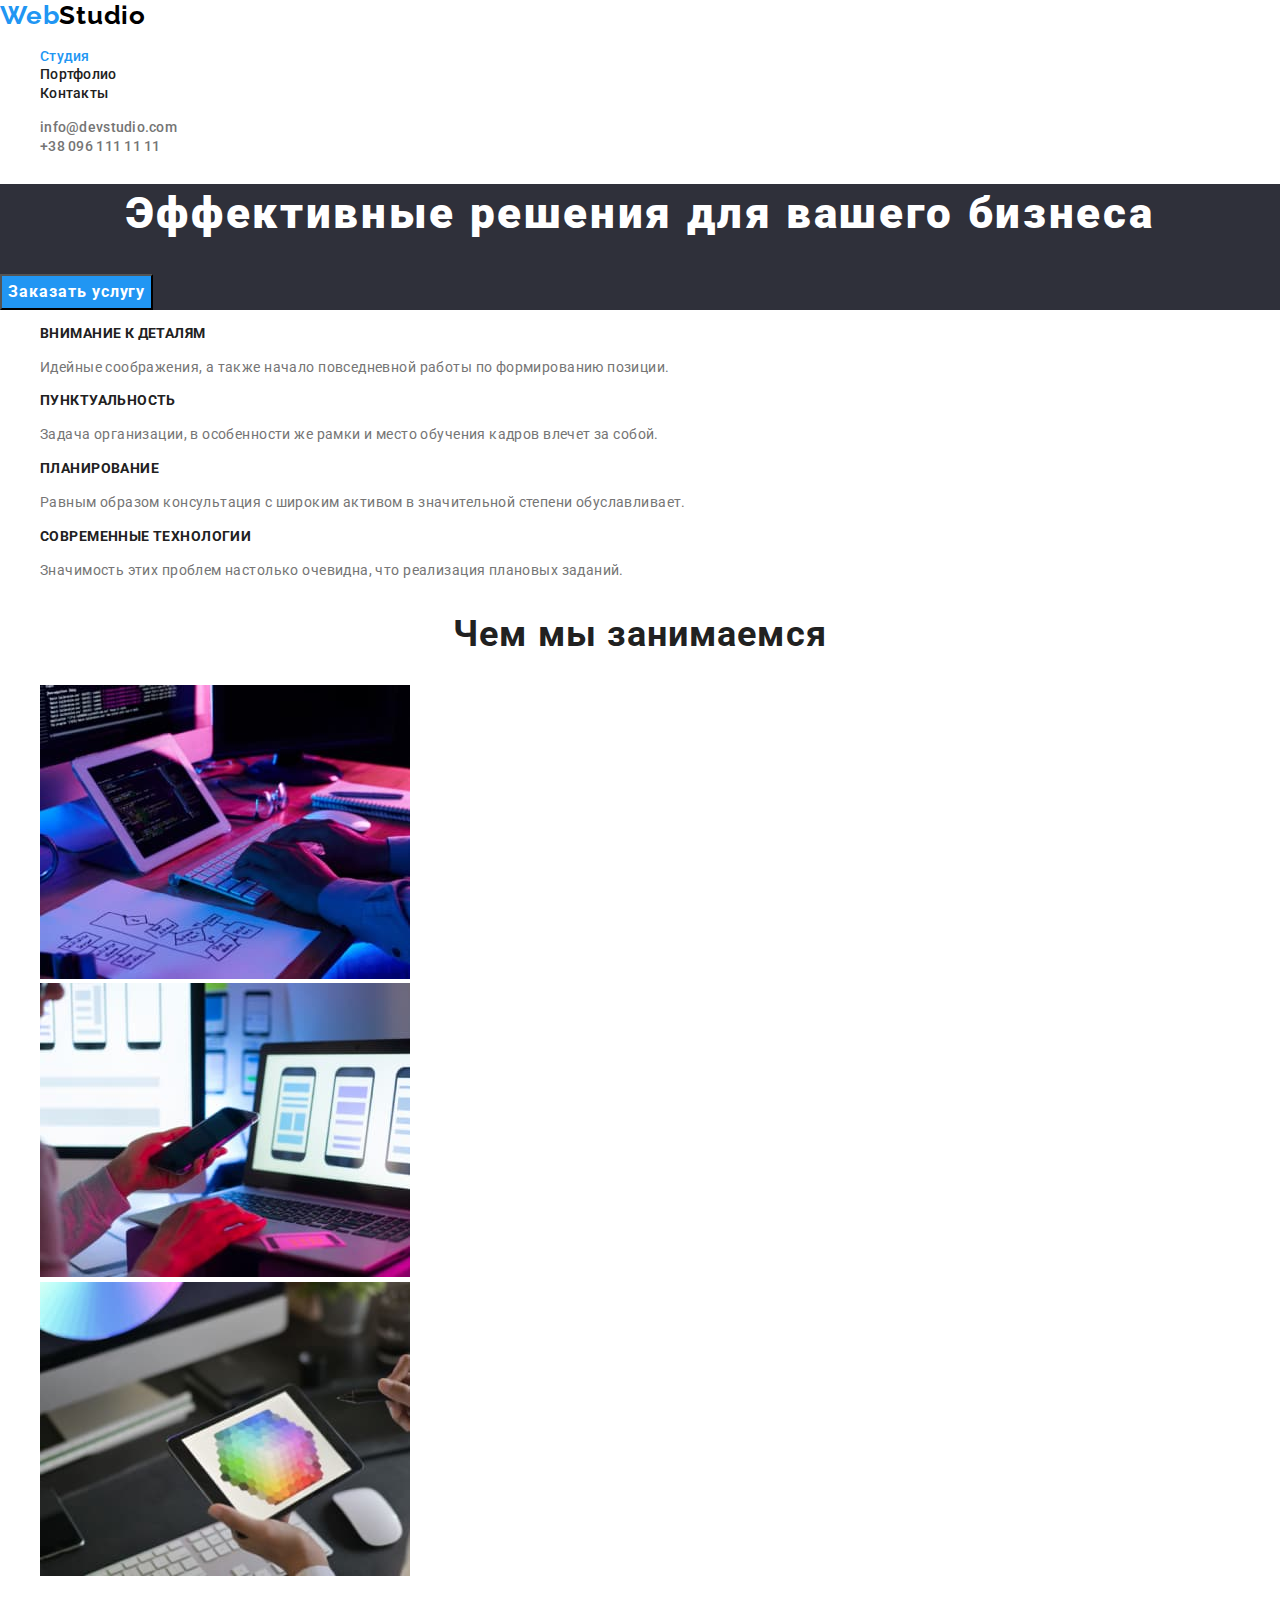
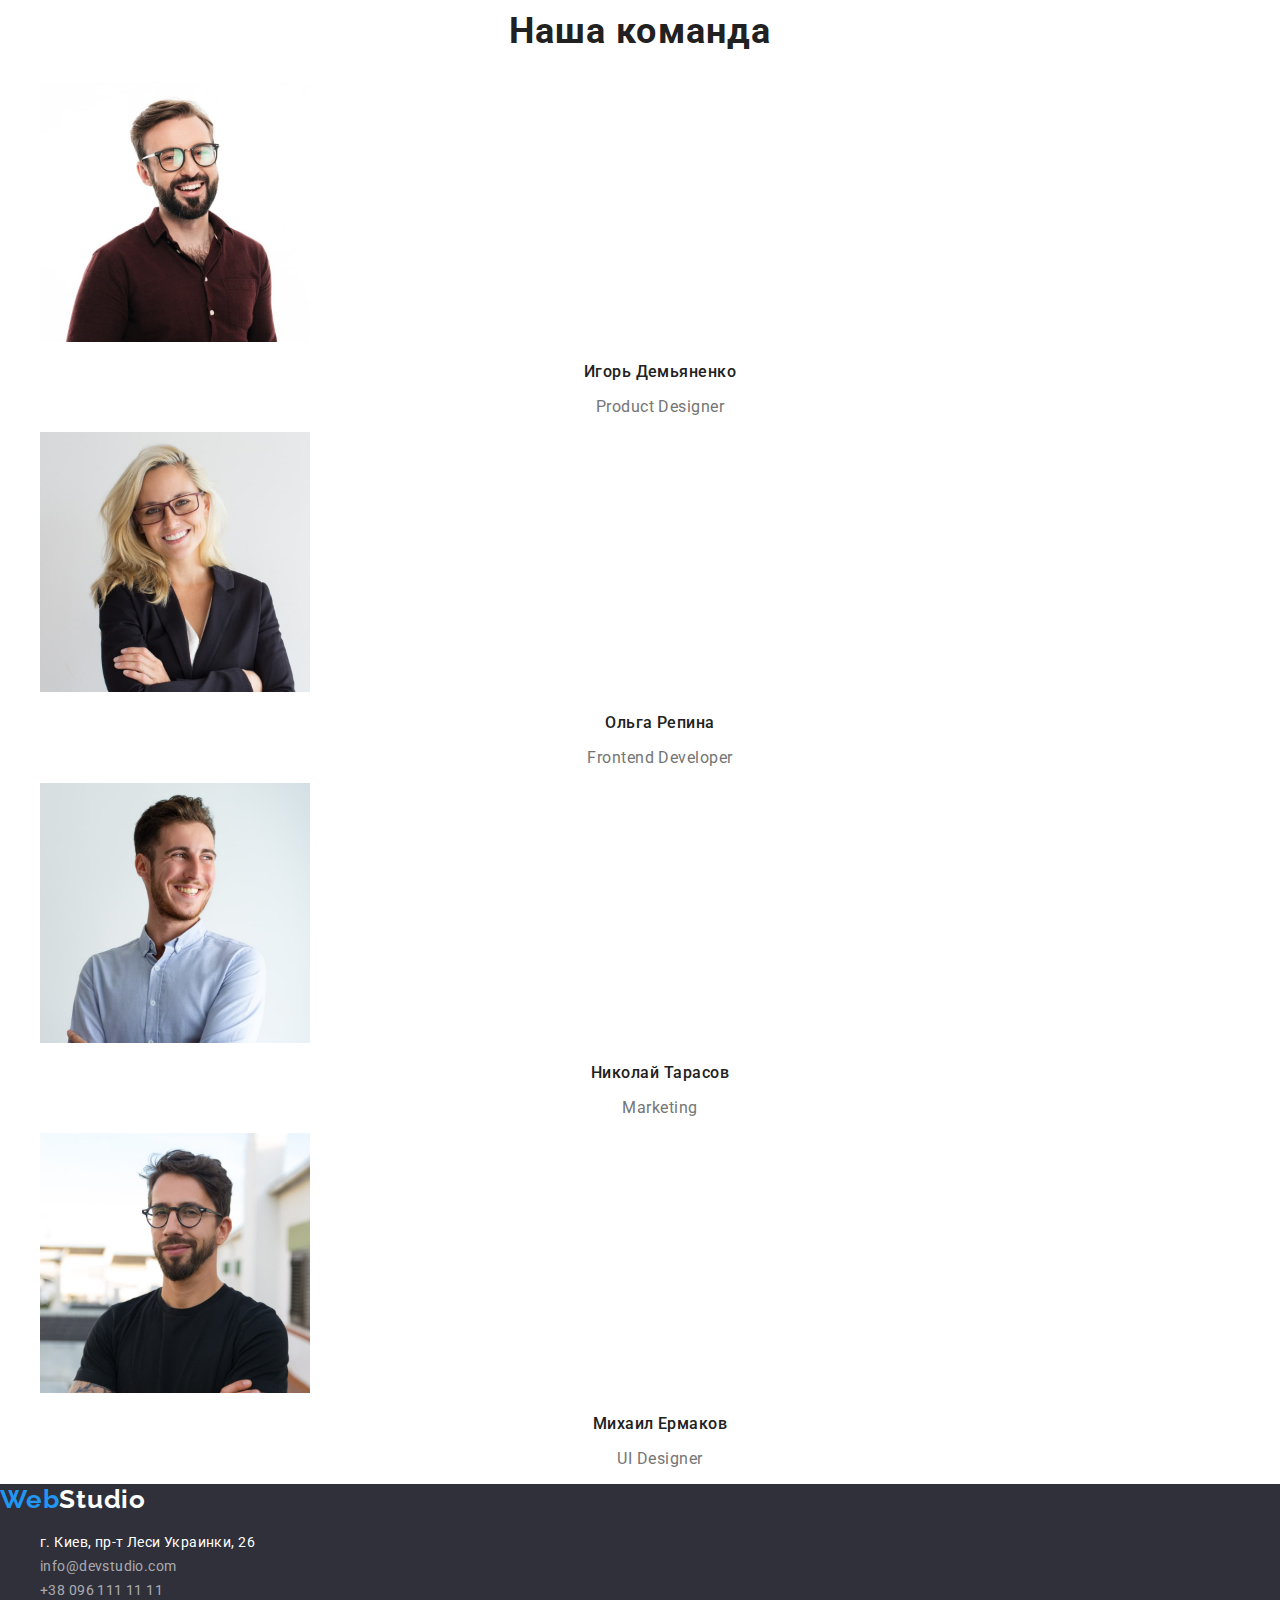
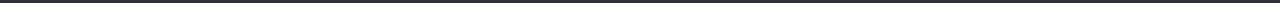
<file: index.html>
<!DOCTYPE html>
<html lang="ru">

<head>
    <meta charset="UTF-8">
    <meta http-equiv="X-UA-Compatible" content="IE=edge">
    <meta name="viewport" content="width=device-width, initial-scale=1.0">
    <title>WebStudio</title>
    <link rel="preconnect" href="https://fonts.gstatic.com">
    <link href="https://fonts.googleapis.com/css2?family=Raleway:wght@700&family=Roboto:wght@400;500;700;900&display=swap"
        rel="stylesheet">
   <link rel="stylesheet" href="https://cdnjs.cloudflare.com/ajax/libs/modern-normalize/1.0.0/modern-normalize.min.css">
   <link rel="stylesheet" href="./css/styles.css">
   </head>

<body>
    <!-- HEADER-->
    <header class="header">
        <nav class="navigation">
            <a class="logo-link link" href="./index.html"> 
                <span class="logo-first-letters">Web</span>Studio</a>
            <ul class="menu list">
                <li class="menu-item">
                    <a class="menu-link link current" href="./index.html">Студия</a>
                </li>
                <li class="menu-item">
                    <a class="menu-link link" href="./portfolio.html">Портфолио</a>
                </li>
                <li class="menu-item">
                    <a class="menu-link link" href="">Контакты</a>
                </li>
            </ul>
        </nav>
        <ul class="contacts-list list">
            <li class="contacts-item">
                <a class="contacts-link link" href="mailto:info@devstudio.com">info@devstudio.com</a>
            </li>
            <li class="contacts-item link">
                <a class="contacts-link link" href="tel:+380961111111">+38 096 111 11 11</a>
            </li>
        </ul>
    </header>

    <main>
        <section class="hero">
            <h1 class="title-hero">Эффективные решения для вашего бизнеса</h1> 
            <button class="modal-btn" type="button">Заказать услугу</button>
        </section>

        <section class="about">
            <h2 hidden>Наши преимущества</h2>
            <ul class="about-list list">
                <li class="about-list-item">
                    <h3 class="about-list-suptitle">Внимание к деталям</h3>
                    <p class="about-list-text">Идейные соображения, а также начало повседневной работы по формированию позиции.</p>
                </li>
                <li class="about-list-item">
                    <h3 class="about-list-suptitle">Пунктуальность</h3>
                    <p class="about-list-text">Задача организации, в особенности же рамки и место обучения кадров влечет за собой.</p>
                </li>
                <li class="about-list-item">
                    <h3 class="about-list-suptitle">Планирование</h3>
                    <p class="about-list-text">Равным образом консультация с широким активом в значительной степени обуславливает.</p>
                </li>
                <li class="about-list-item">
                    <h3 class="about-list-suptitle">Современные технологии</h3>
                    <p class="about-list-text">Значимость этих проблем настолько очевидна, что реализация плановых заданий.</p>
                </li>
            </ul>
        </section>
<!-- Section What we do -->
        <section>
            <h2 class="section-suptitle">Чем мы занимаемся</h2>
            <ul class="whatwedo-list list">
                <li class="whatwedo-list-img">
                    <img src="./images/wwd/img.jpg" alt="img1" width="370" height="294" />
                </li>
                <li class="whatwedo-list-img">
                    <img src="./images/wwd/img2.jpg" alt="img2" width="370" height="294" />
                </li>
                <li class="whatwedo-list-img">
                        <img src="./images/wwd/img3.jpg" alt="img3" width="370" height="294" />
                </li>
            </ul>
        </section>

        <section>
            <h2 class="section-suptitle">Наша команда</h2>
            <ul class="ourteam-list list">
                <li class="ourteam-list-item">
                    <img class="ourteam-photo" src=./images/ourteam/i_demjanenko.jpg alt="i_demjanenko" width="270" height="260">
                    <h3 class="ourteam-suptitle">Игорь Демьяненко</h3>
                    <p class="ourteam-proffesion" lang="en">Product Designer</p>
                </li>
                <li class="ourteam-list-item">
                    <img class="ourteam-photo" src=./images/ourteam/o_repina.jpg alt="o_repina" width="270" height="260">
                    <h3 class="ourteam-suptitle">Ольга Репина</h3>
                    <p class="ourteam-proffesion" lang="en">Frontend Developer</p>
                </li>
                <li class="ourteam-list-item">
                    <img class="ourteam-photo" src=./images/ourteam/n_tarasov.jpg alt="n_tarasov" width="270" height="260">
                    <h3 class="ourteam-suptitle">Николай Тарасов</h3>
                    <p class="ourteam-proffesion" lang="en">Marketing</p>
                </li>
                <li class="ourteam-list-item">
                    <img class="ourteam-photo" src=./images/ourteam/m_ermakov.jpg alt="m_ermakov" width="270" height="260">
                    <h3 class="ourteam-suptitle">Михаил Ермаков</h3>
                    <p class="ourteam-proffesion" lang="en">UI Designer</p>
                </li>
            </ul>
        </section>
    </main>

    <footer class="footers">
        <a class="logo-link link" href="./index.html">
            <span class="logo-first-letters">Web</span>Studio</a>
        <h2 hidden>Контакты</h2>
        <address>
            <ul class="footer list">
                <li class="footer-item">
                    <a class="footer-link-address link" href="https://goo.gl/maps/h9P4wYP6EdmcLFw76" target="_blank" rel="noopener noreferrer">г. Киев,
                        пр-т Леси Украинки, 26</a>
                </li>
                <li class="footer-item">
                    <a class="footer-link-mail link" href="mailto:info@devstudio.com">info@devstudio.com</a>
                </li>
                <li class="footer-item">
                    <a class="footer-link-tel link" href="tel:+380961111111">+38 096 111 11 11</a>
                </li>
            </ul>
        </address>
    </footer>
</body>

</html>
</file>
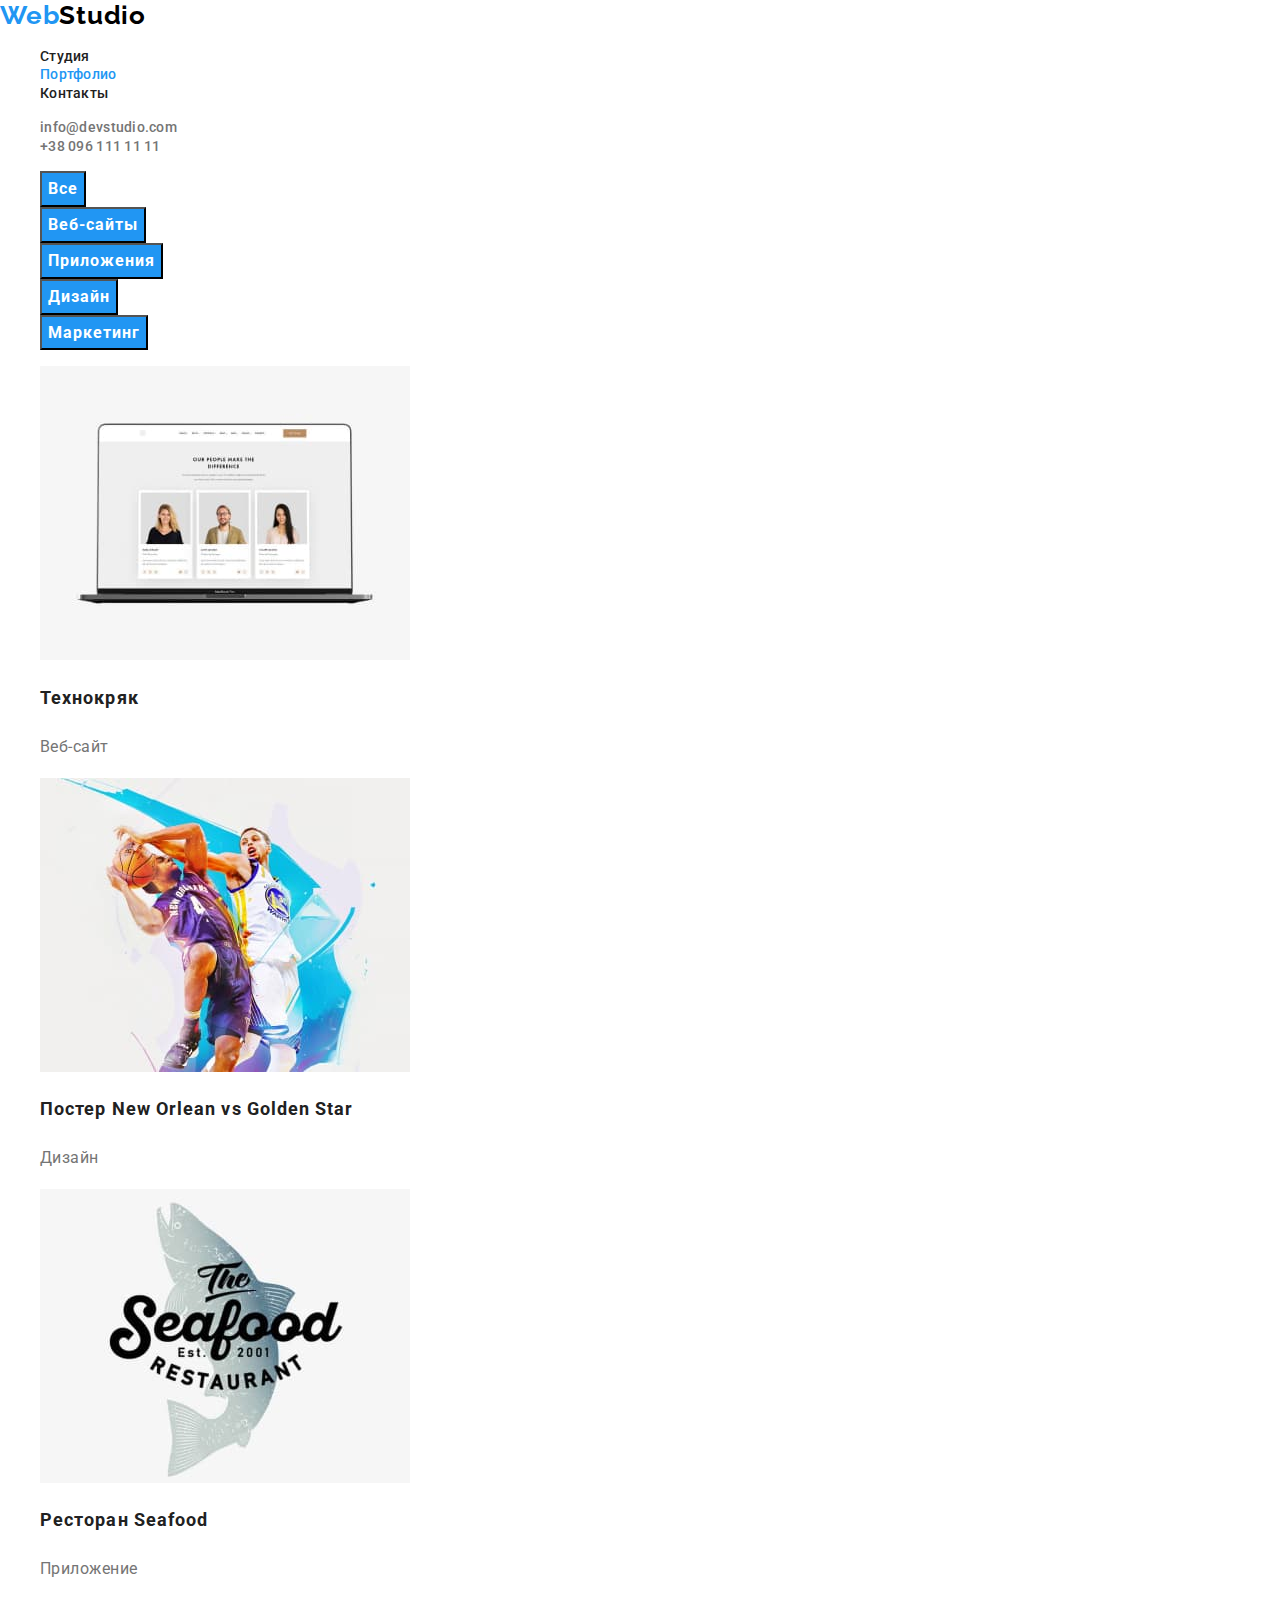
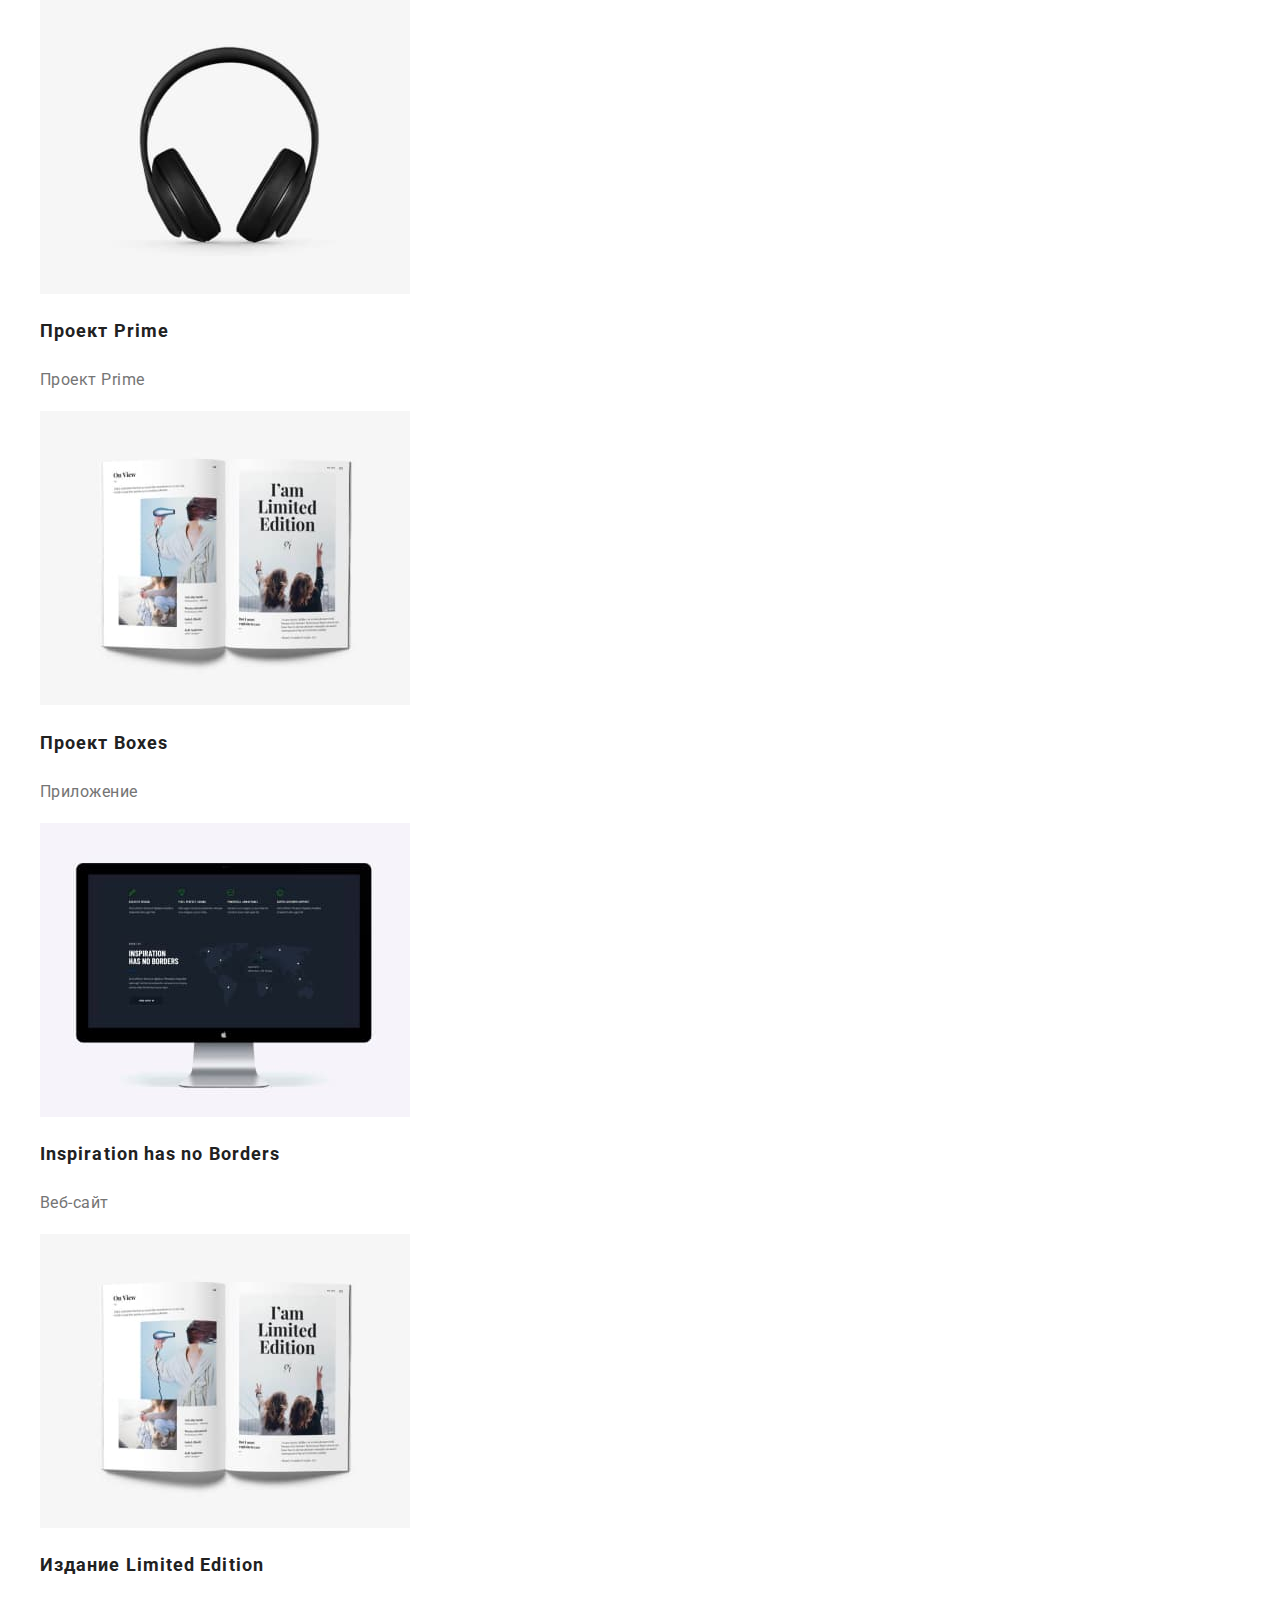
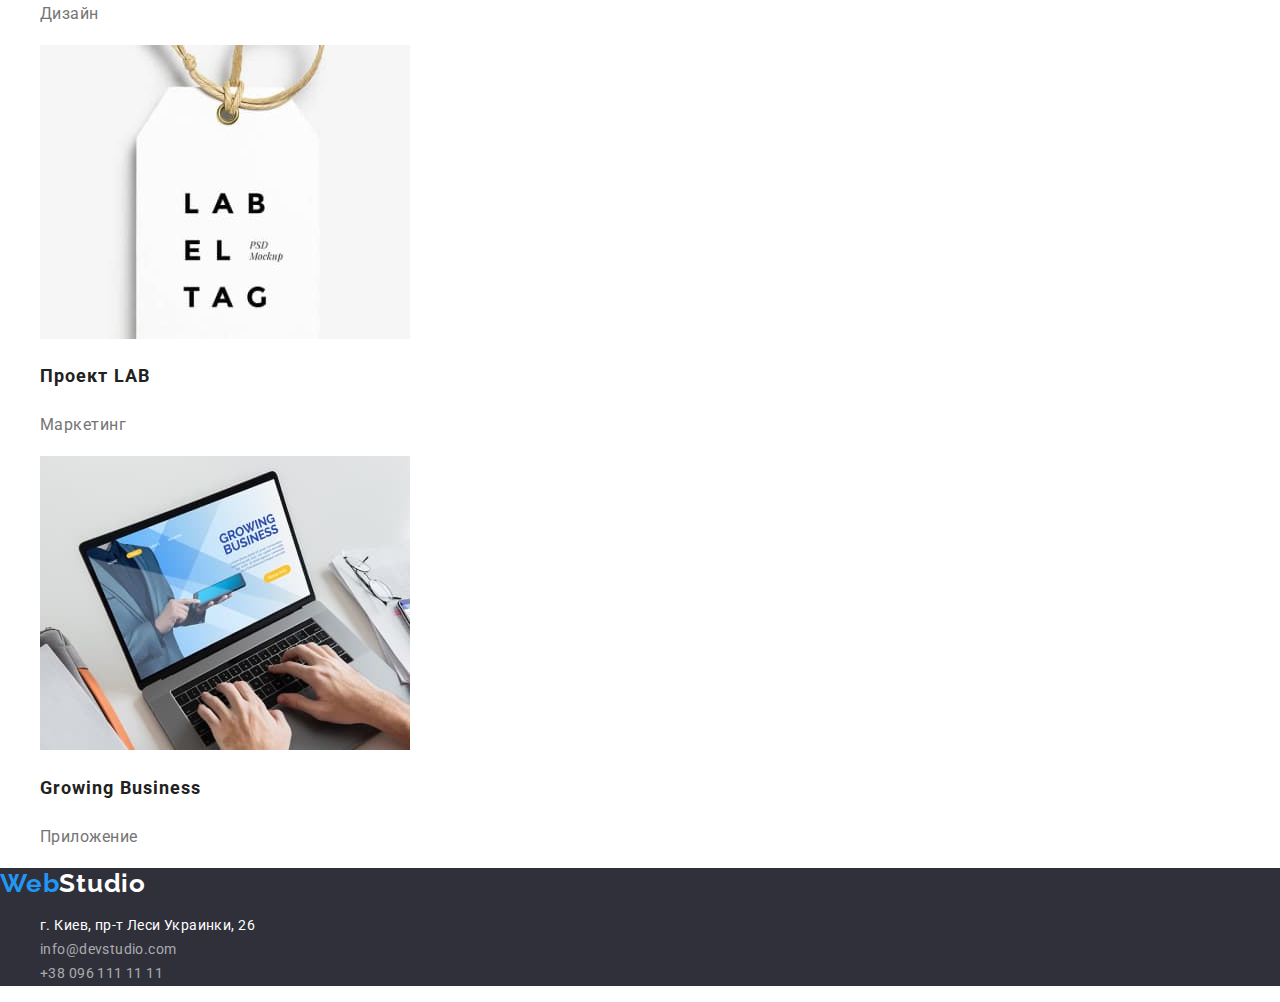
<file: portfolio.html>
<!DOCTYPE html>
<html lang="ru">

<head>
    <meta charset="UTF-8">
    <meta http-equiv="X-UA-Compatible" content="IE=edge">
    <meta name="viewport" content="width=device-width, initial-scale=1.0">
    <title>WebStudio Portfolio</title>
    <link rel="preconnect" href="https://fonts.gstatic.com">
    <link href="https://fonts.googleapis.com/css2?family=Raleway:wght@700&family=Roboto:wght@400;500;700;900&display=swap"
        rel="stylesheet">
    <link rel="stylesheet" 
        href="https://cdnjs.cloudflare.com/ajax/libs/modern-normalize/1.0.0/modern-normalize.min.css">
    <link rel="stylesheet" href="./css/styles.css">
</head>

<body>
<header class="header">
    <nav class="navigation">
        <a class="logo-link link" href="./index.html">
            <span class="logo-first-letters">Web</span>Studio</a>
        <ul class="menu list">
            <li class="menu-item">
                <a class="menu-link link" href="./index.html">Студия</a>
            </li>
            <li class="menu-item">
                <a class="menu-link link current" href="./portfolio.html">Портфолио</a>
            </li>
            <li class="menu-item">
                <a class="menu-link link" href="">Контакты</a>
            </li>
        </ul>
    </nav>
    <ul class="contacts-list list">
        <li class="contacts-item">
            <a class="contacts-link link" href="mailto:info@devstudio.com">info@devstudio.com</a>
        </li>
        <li class="contacts-item link">
            <a class="contacts-link link" href="tel:+380961111111">+38 096 111 11 11</a>
        </li>
    </ul>
</header>

    <main>
        <nav class="navigation-portfolio">
            <ul class="portfolio-menu list">
                <li class="porfolio-menu-item">
                    <button class="modal-btn" type="button">Все</button>
                </li>
                <li class="porfolio-menu-item">
                    <button class="modal-btn" type="button">Веб-сайты</button>
                </li>
                <li class="porfolio-menu-item">
                    <button class="modal-btn" type="button">Приложения</button>
                </li>
                <li class="porfolio-menu-item">
                    <button class="modal-btn" type="button">Дизайн</button>
                </li>
                <li class="porfolio-menu-item">
                    <button class="modal-btn" type="button">Маркетинг</button>
                </li>
            </ul>
        </nav>
        <section class="portfolio-presentation">
            <h1 hidden>Наши работы</h1>
            <ul class="porfolio-list list">
                <li class="portfolio-item">
                    <img class="portfolio-img" src="./images/portfolio/tehno-crack.jpg" alt="" width="370" height="294">
                    <h2 class="portfolio-suptitle">Технокряк</h2>
                    <p class="portfolio-text">Веб-сайт</p>
                </li>
                <li class="portfolio-item">
                    <img class="portfolio-img" src="./images/portfolio/poster-new-orlean.jpg" alt="" width="370" height="294">
                    <h2 class="portfolio-suptitle">Постер New Orlean vs Golden Star</h2>
                    <p class="portfolio-text">Дизайн</p>
                </li>
                <li class="portfolio-item">
                    <img class="portfolio-img" src="./images/portfolio/restaurant-sea-food.jpg" alt="" width="370" height="294">
                    <h2 class="portfolio-suptitle">Ресторан Seafood</h2>
                    <p class="portfolio-text">Приложение</p>
                </li>
                <li class="portfolio-item">
                    <img class="portfolio-img" src="./images/portfolio/headphones.jpg" alt="" width="370" height="294">
                    <h2 class="portfolio-suptitle">Проект Prime</h2>
                    <p class="portfolio-text">Проект Prime</p>
                </li>
                <li class="portfolio-item">
                    <img class="portfolio-img" src="./images/portfolio/book.jpg" alt="" width="370" height="294">
                    <h2 class="portfolio-suptitle">Проект Boxes</h2>
                    <p class="portfolio-text">Приложение</p>
                </li>
                <li class="portfolio-item">
                    <img class="portfolio-img" src="./images/portfolio/monitor.jpg" alt="" width="370" height="294">
                    <h2 class="portfolio-suptitle">Inspiration has no Borders</h2>
                    <p class="portfolio-text">Веб-сайт</p>
                </li>
                <li class="portfolio-item">
                    <img class="portfolio-img" src="./images/portfolio/book.jpg" alt="" width="370" height="294">
                    <h2 class="portfolio-suptitle">Издание Limited Edition</h2>
                    <p class="portfolio-text">Дизайн</p>
                </li>
                <li class="portfolio-item">
                    <img class="portfolio-img" src="./images/portfolio/project-lab.jpg" alt="" width="370" height="294">
                    <h2 class="portfolio-suptitle">Проект LAB</h2>
                    <p class="portfolio-text">Маркетинг</p>
                </li>
                <li class="portfolio-item">
                    <img class="portfolio-img" src="./images/portfolio/notebook.jpg" alt="" width="370" height="294">
                    <h2 class="portfolio-suptitle">Growing Business</h2>
                    <p class="portfolio-text">Приложение</p>
                </li>
            </ul>
        </section>
    </main>

<footer class="footers">
    <a class="logo-link link" href="./index.html">
        <span class="logo-first-letters">Web</span>Studio</a>
    <h2 hidden>Контакты</h2>
    <address>
        <ul class="footer list">
            <li class="footer-item">
                <a class="footer-link-address link" href="https://goo.gl/maps/h9P4wYP6EdmcLFw76" target="_blank"
                    rel="noopener noreferrer">г. Киев,
                    пр-т Леси Украинки, 26</a>
            </li>
            <li class="footer-item">
                <a class="footer-link-mail link" href="mailto:info@devstudio.com">info@devstudio.com</a>
            </li>
            <li class="footer-item">
                <a class="footer-link-tel link" href="tel:+380961111111">+38 096 111 11 11</a>
            </li>
        </ul>
    </address>
</footer>
</body>

</html>
</file>
<file: css/styles.css>
/*
    font-family: c;

    font-family: 'Roboto', sans-serif;
синій колір - color: #2196F3;
основний колір - #212121;
додатковий - #757575;
адреса в футері - #FFFFFF
 :root {
        --
}
*/
:root {
  --main-font: "Roboto", sans-serif;
  --secondary-font: "Raleway", sans-serif;
  --accent-color: #2196f3;
  --main-color: #212121;
  --secondary-color: #757575;
  --footers-bg-color: #2f303a;
  --logo-color: #000000;
  --footers-adress-color: rgba(255, 255, 255, 0.6);
  --footers-active-color: #ffffff;
  --btn-text-color: #ffffff;
  --btn-bg-accent-color: #ffffff;
  --hero-title-color: #ffffff;
  --hero-bg-color: #2f303a;
}
body {
  font-family: var(--main-font);
  color: var(--secondary-color);
}
.list {
  list-style: none;
}

.link {
  text-decoration: none;
}

/* Navigation */
.logo-link {
  font-family: var(--secondary-font);
  font-weight: 700;
  font-size: 26px;
  line-height: 1.19;
  letter-spacing: 0.03em;
  color: var(--logo-color);
}
.logo-first-letters {
  color: var(--accent-color);
}
.menu-link {
  color: var(--main-color);
  font-weight: 500;
  font-size: 14px;
  line-height: 1.14;
  letter-spacing: 0.02em;
}
.contacts-link {
  color: var(--secondary-color);
  font-weight: 500;
  font-size: 14px;
  line-height: 1.14;
  letter-spacing: 0.02em;
}
.menu-link:hover,
.menu-link:focus {
  color: var(--accent-color);
}

.contacts-link:focus,
.contacts-link:hover {
  color: var(--accent-color);
}
.current {
  color: var(--accent-color);
}

/* END NAVIGATION */
.hero {
  background-color: var(--hero-bg-color);
}
.title-hero {
  color: var(--hero-title-color);
  font-weight: 900;
  font-size: 44px;
  line-height: 1.36;
  text-align: center;
  letter-spacing: 0.06em;
}

/* BUTTON */
.modal-btn {
  cursor: pointer;
  font-weight: 700;
  font-size: 16px;
  line-height: 1.87;
  letter-spacing: 0.06em;
  background-color: var(--accent-color);
  color: var(--btn-text-color);
}

.modal-btn:hover,
.modal-btn:focus {
  background-color: var(--btn-text-color);
  color: var(--accent-color);
}
/* END BUTTON */

/* ABOUT */
.about-list-suptitle {
  font-weight: 700;
  font-size: 14px;
  line-height: 1.14;
  letter-spacing: 0.03em;
  text-transform: uppercase;
  color: var(--main-color);
}
.about-list-text {
  font-size: 14px;
  line-height: 1.71;
  letter-spacing: 0.03em;
}
/* END ABOUT */

/* Section WHAT WE DO */
.section-suptitle {
  font-weight: 700;
  font-size: 36px;
  line-height: 1.17;
  text-align: center;
  letter-spacing: 0.03em;
  color: var(--main-color);
}
/* END Section WHAT WE DO */

/* Setion Our Team */

.ourteam-suptitle {
  font-weight: 500;
  font-size: 16px;
  line-height: 1.19;
  text-align: center;
  letter-spacing: 0.03em;
  color: var(--main-color);
}
.ourteam-proffesion {
  font-size: 16px;
  line-height: 1.19;
  text-align: center;
  letter-spacing: 0.03em;
}
/* End Section Our Team */

/* footer */
.footers {
  background-color: var(--footers-bg-color);
}

.footers .logo-link {
  color: var(--footers-active-color);
}
.footer-link-address {
  font-style: normal;
  font-size: 14px;
  line-height: 1.71;
  letter-spacing: 0.03em;
  color: var(--footers-active-color);
}
.footer-link-mail,
.footer-link-tel {
  font-style: normal;
  font-size: 14px;
  line-height: 1.71;
  letter-spacing: 0.03em;
  color: var(--footers-adress-color);
}
.footer-link-mail:hover,
.footer-link-mail:focus,
.footer-link-tel:hover,
.footer-link-tel:focus,
.footer-link-address:hover,
.footer-link-address:focus {
  color: var(--footers-active-color);
}
/* end footer */

/* portfolio */
.portfolio-suptitle {
  font-weight: 700;
  font-size: 18px;
  line-height: 2;
  letter-spacing: 0.06em;
  color: var(--main-color);
}
.portfolio-text {
  font-size: 16px;
  line-height: 1.87;
  letter-spacing: 0.03em;
}
/* end portfolio */
</file>
